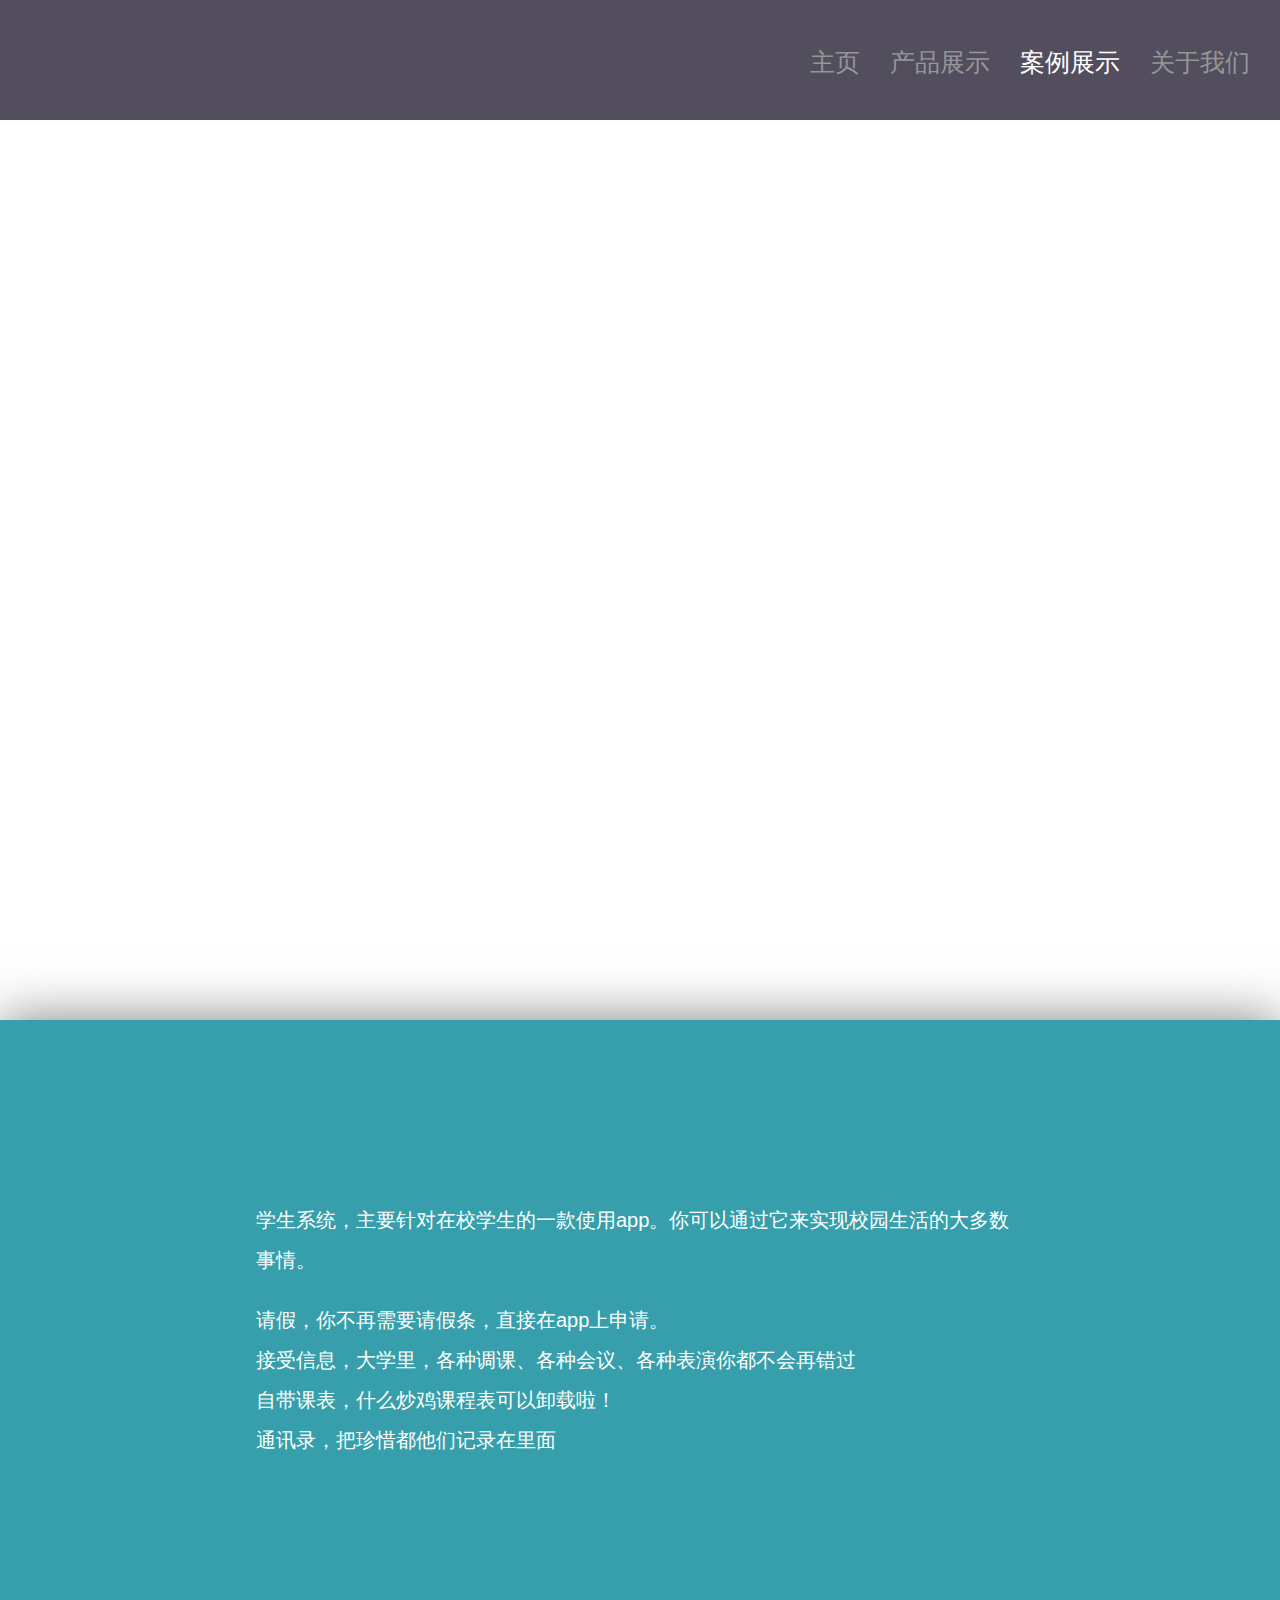
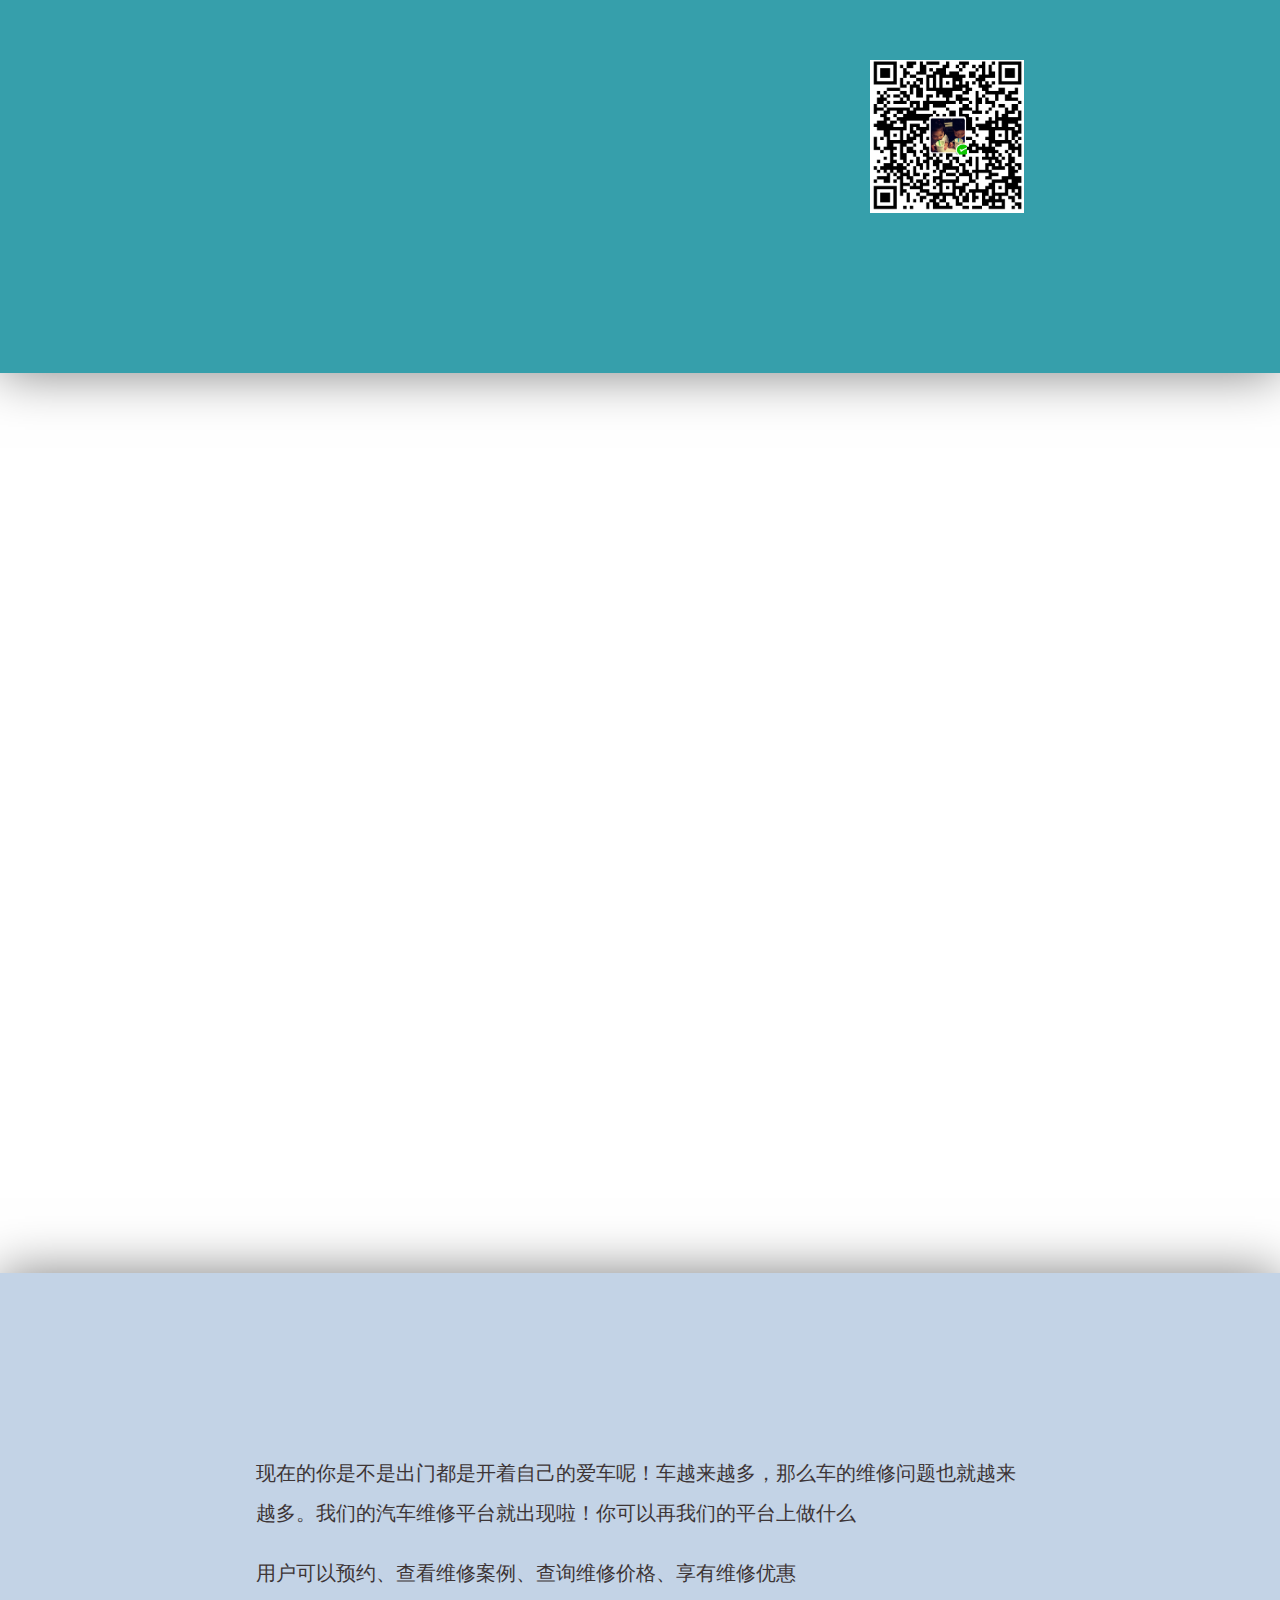
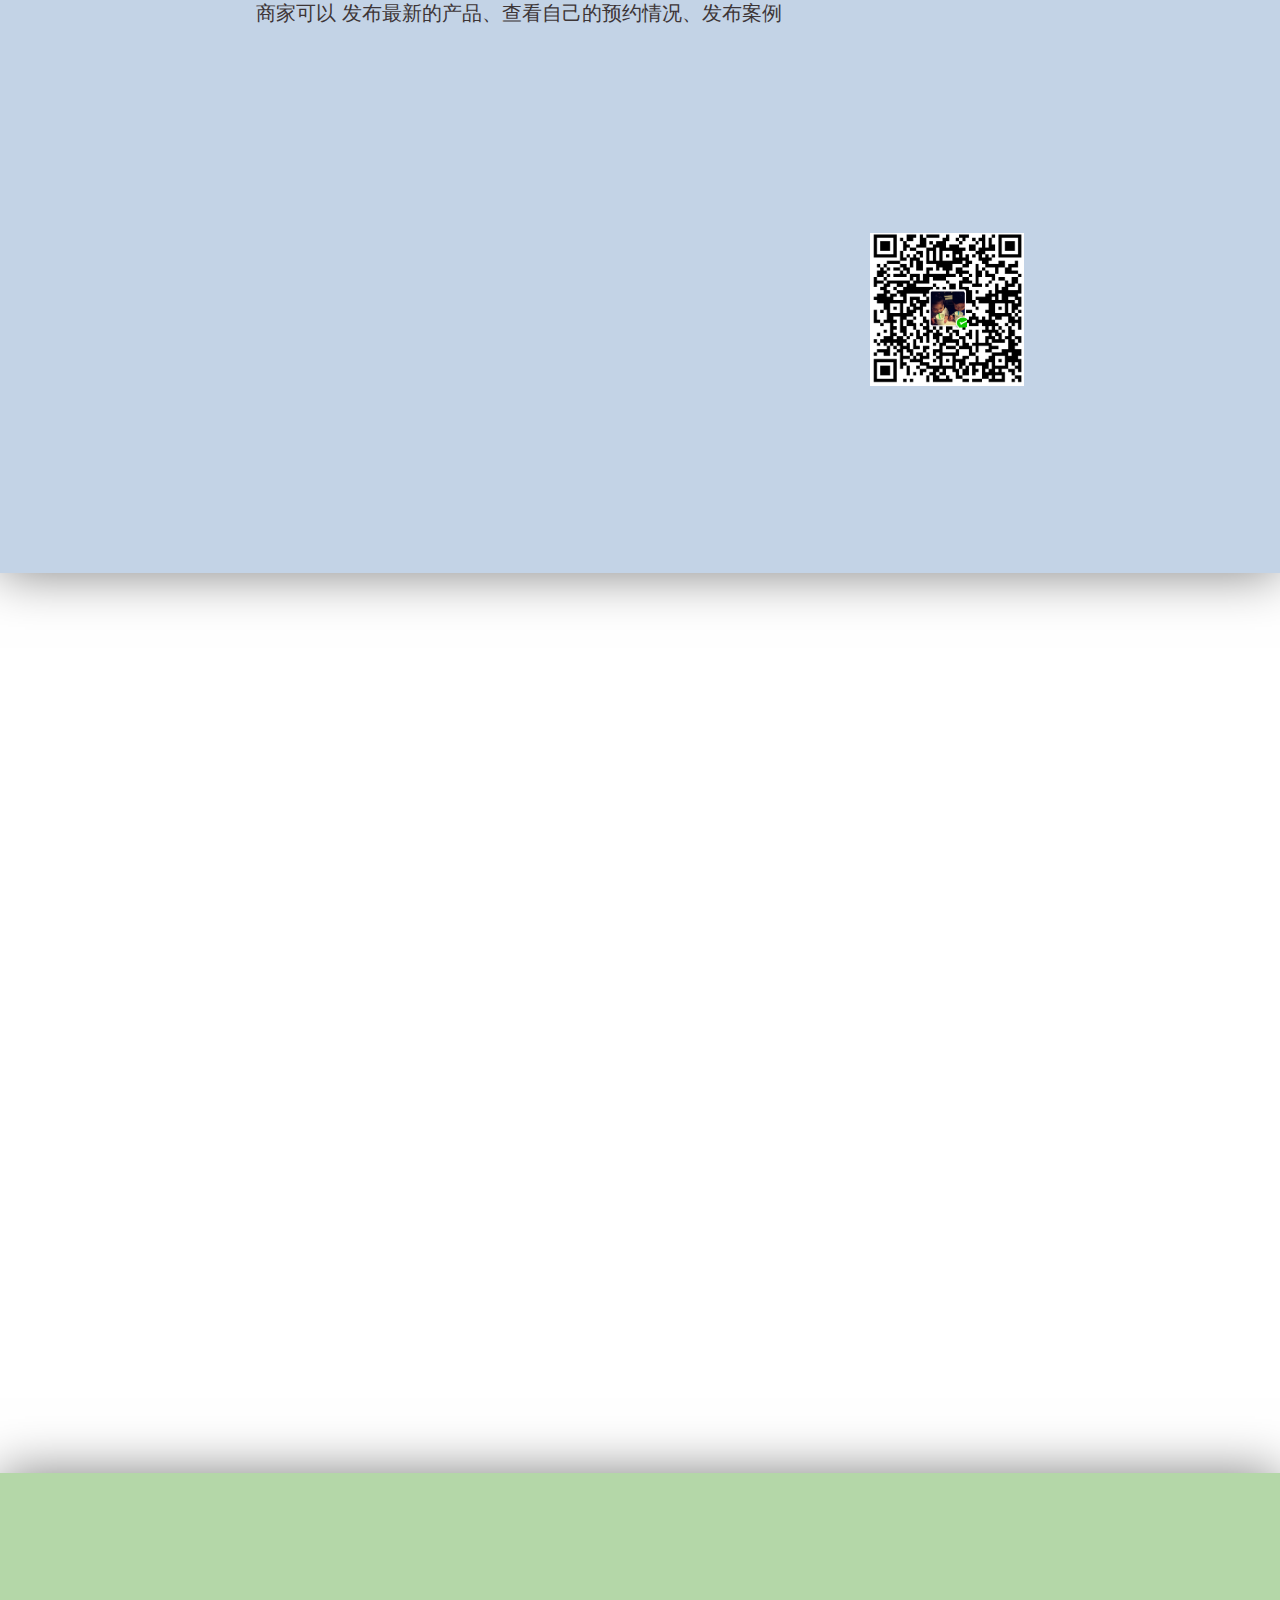
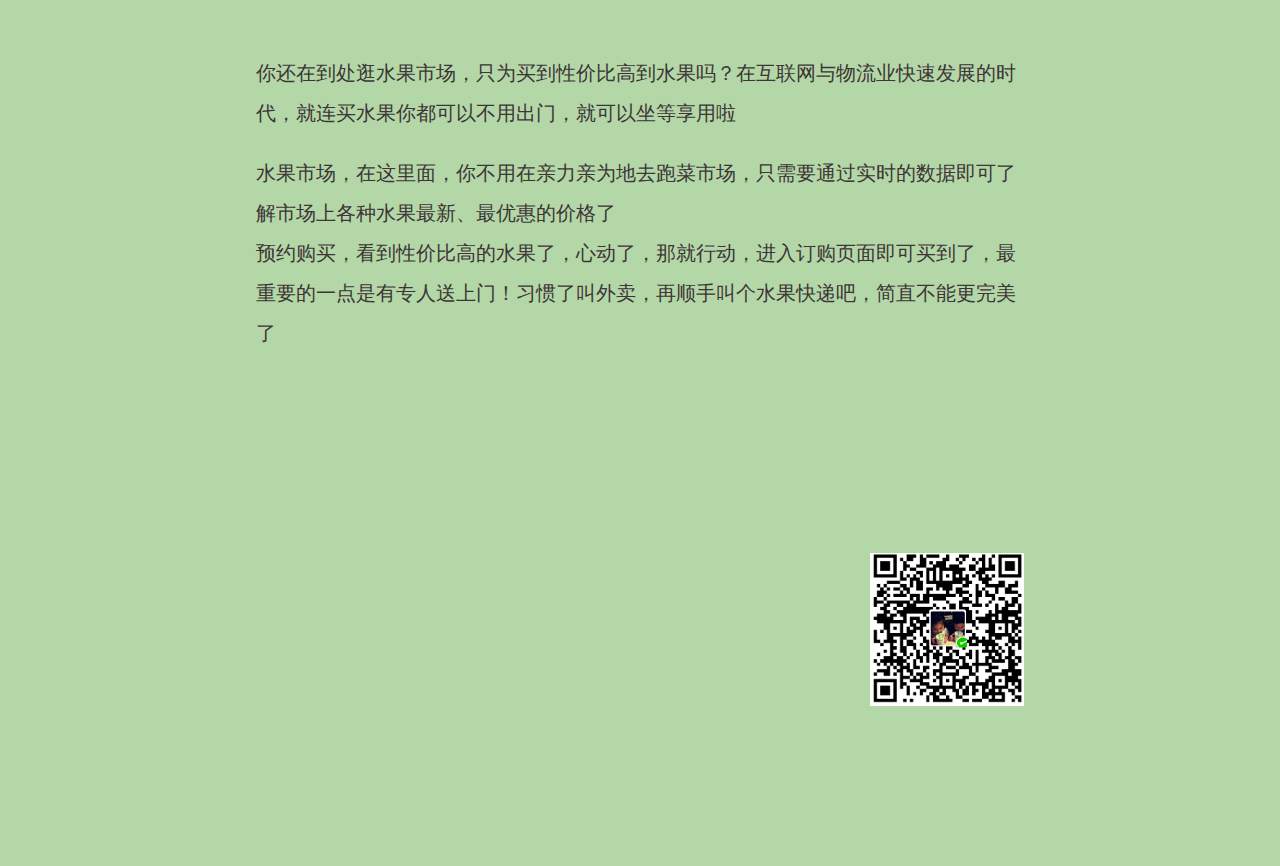
<file: view/example.html>
<!DOCTYPE html>
<html>
<head lang="en">

    <meta charset="UTF-8">
    <meta name="viewport" content="width=device-width, initial-scale=1">
    <link rel="stylesheet" href="../css/example.css">
    <link rel="stylesheet" href="../css/reset.css">
    <link rel="stylesheet" type="text/css" href="../css/demo.css"/>
    <link rel="stylesheet" type="text/css" href="../css/component.css"/>
    <link rel="stylesheet" type="text/css" href="https://fonts.useso.com/css?family=Raleway:400,500,800">
    <script src="../js/example.js"></script>
</head>

<body>

<div class="cd-secondary-nav">
    <ul>
        <li><a href="../index.html">主页</a></li>
        <li><a href="../view/wechat.html">产品展示</a></li>
        <li><a class="active" href="../view/example.html">案例展示</a></li>
        <li><a href="../view/about.html">关于我们</a></li>
    </ul>
</div>

<div class="cd-fixed-bg cd-bg-1">
</div>
<div class="cd-scrolling-bg cd-color-2">
    <div class="cd-container">
        <p>
            学生系统，主要针对在校学生的一款使用app。你可以通过它来实现校园生活的大多数事情。
        </p>
        <ul>
            <li>
                请假，你不再需要请假条，直接在app上申请。
            </li>
            <li>
                接受信息，大学里，各种调课、各种会议、各种表演你都不会再错过
            </li>
            <li>
                自带课表，什么炒鸡课程表可以卸载啦！
            </li>
            <li>
                通讯录，把珍惜都他们记录在里面
            </li>
        </ul>

        <img class="cd-container-img" src="../images/11.png" style="margin-left: 1%">
    </div>
</div>

<div class="cd-fixed-bg cd-bg-2">
</div>

<div class="cd-scrolling-bg cd-color-3">
    <div class="cd-container">
        <p>
            现在的你是不是出门都是开着自己的爱车呢！车越来越多，那么车的维修问题也就越来越多。我们的汽车维修平台就出现啦！你可以再我们的平台上做什么
        </p>
        <ul>
            <li>
                用户可以预约、查看维修案例、查询维修价格、享有维修优惠
            </li>
            <li>
                商家可以 发布最新的产品、查看自己的预约情况、发布案例
            </li>
        </ul>
        <img class="cd-container-img" src="../images/11.png" style="margin-left: 1%">
    </div>
</div>

<div class="cd-fixed-bg cd-bg-3">
</div>

<div class="cd-scrolling-bg cd-color-1">
    <div class="cd-container">
        <p>
            你还在到处逛水果市场，只为买到性价比高到水果吗？在互联网与物流业快速发展的时代，就连买水果你都可以不用出门，就可以坐等享用啦
        </p>

        <ul>
            <li>
                水果市场，在这里面，你不用在亲力亲为地去跑菜市场，只需要通过实时的数据即可了解市场上各种水果最新、最优惠的价格了
            </li>
            <li>
                预约购买，看到性价比高的水果了，心动了，那就行动，进入订购页面即可买到了，最重要的一点是有专人送上门！习惯了叫外卖，再顺手叫个水果快递吧，简直不能更完美了
            </li>
        </ul>
        <img class="cd-container-img" src="../images/11.png" style="margin-left: 1%">

    </div>
</div>


</body>
</html>
</file>
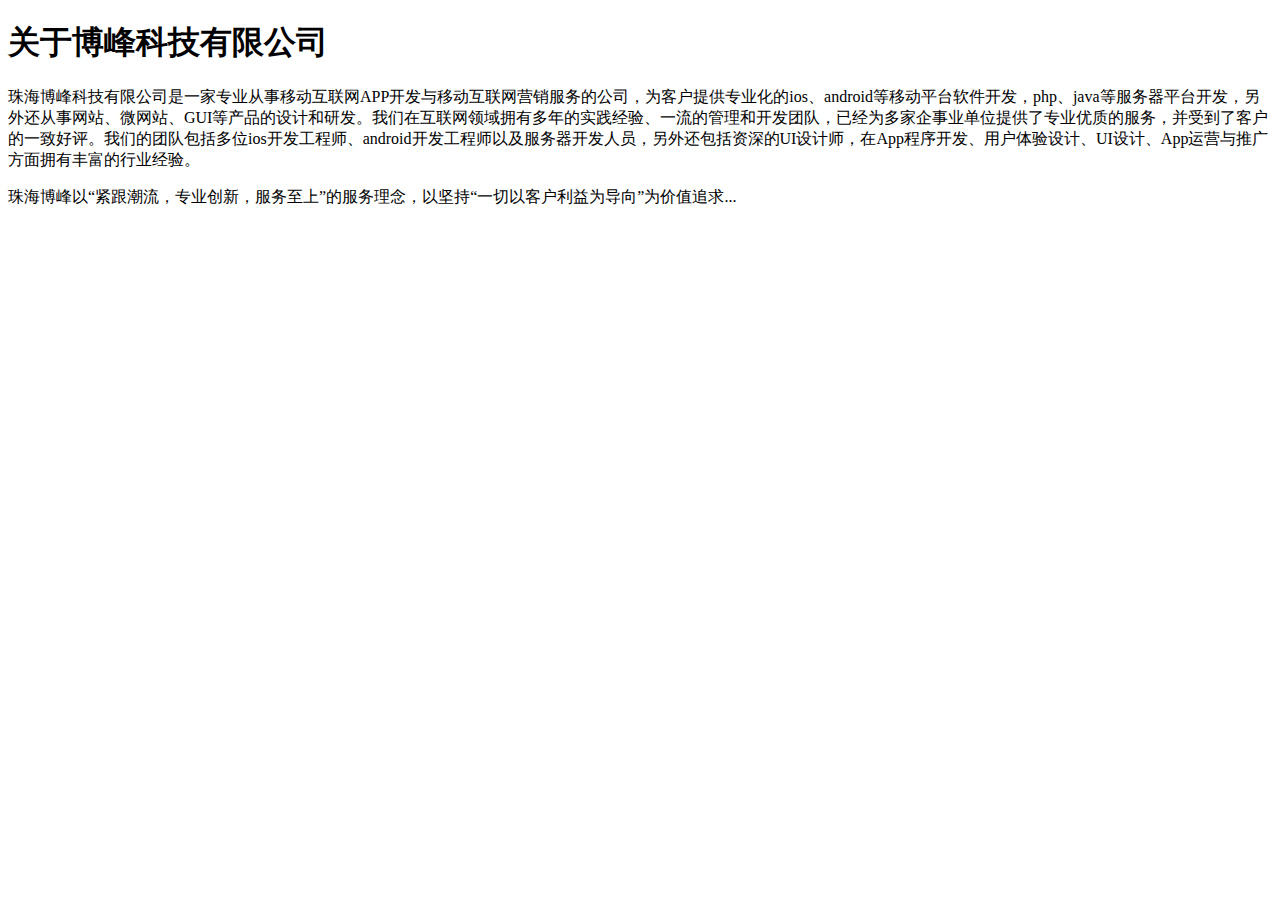
<file: view/item-1.html>
<!DOCTYPE html>
<html>
<head lang="en">
    <meta charset="UTF-8">
    <title></title>
    <link rel="stylesheet" href="http://127.0.0.1:3000/../../css/item.css">
    <!--<link rel="stylesheet" href="http://127.0.0.1:3000/../../css/intro.css">-->
</head>
<body>

<div class="cd-fold-content single-page">
    <h1>关于博峰科技有限公司</h1>
    <!--<img src="http://huyugui.ddns.net:3000/../../images/fruit.png" style="height: 500px;width: 250px">-->
    <p>珠海博峰科技有限公司是一家专业从事移动互联网APP开发与移动互联网营销服务的公司，为客户提供专业化的ios、android等移动平台软件开发，php、java等服务器平台开发，另外还从事网站、微网站、GUI等产品的设计和研发。我们在互联网领域拥有多年的实践经验、一流的管理和开发团队，已经为多家企事业单位提供了专业优质的服务，并受到了客户的一致好评。我们的团队包括多位ios开发工程师、android开发工程师以及服务器开发人员，另外还包括资深的UI设计师，在App程序开发、用户体验设计、UI设计、App运营与推广方面拥有丰富的行业经验。</p>
    <p>珠海博峰以“紧跟潮流，专业创新，服务至上”的服务理念，以坚持“一切以客户利益为导向”为价值追求...</p>
</div>


</body>
</html>
</file>
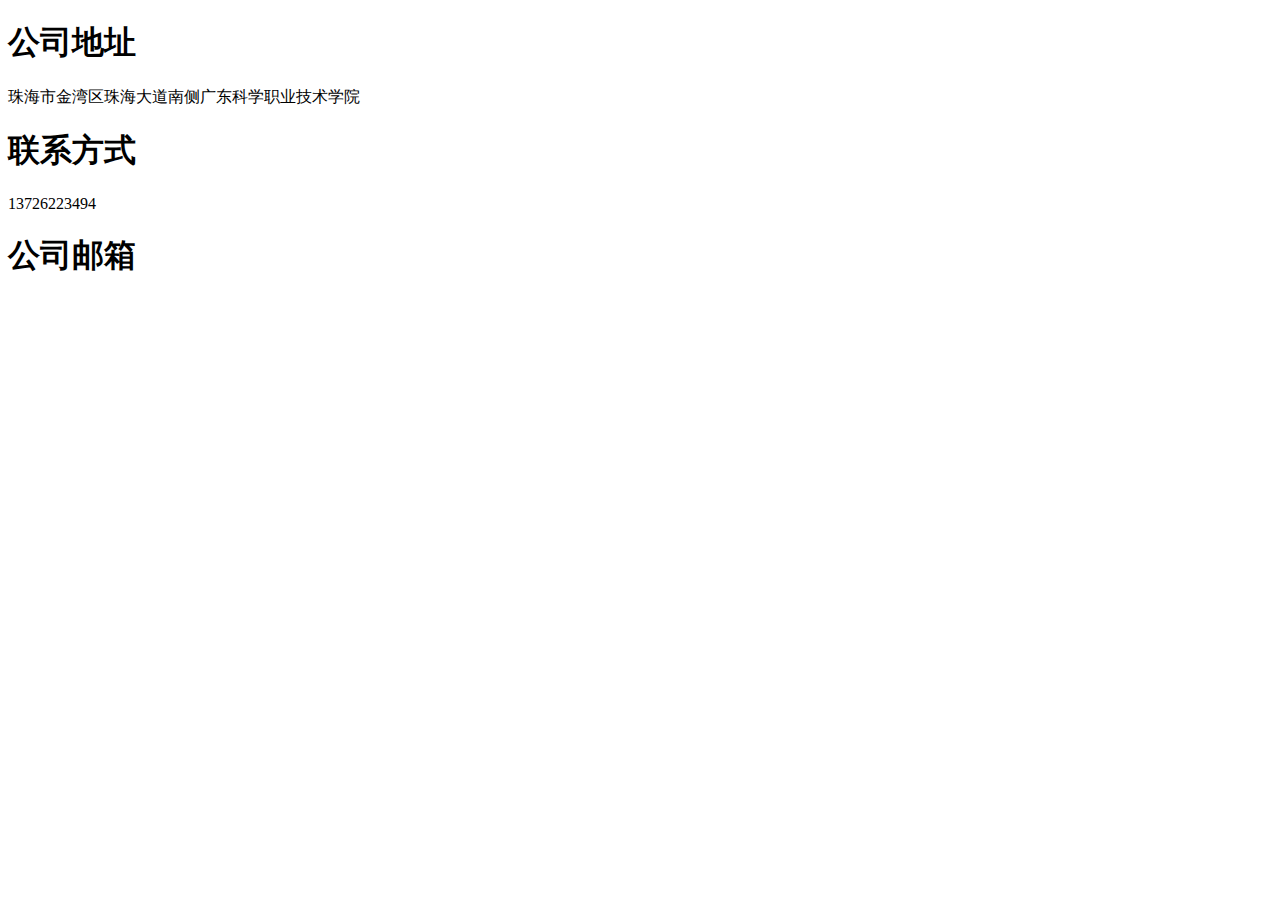
<file: view/item-4.html>
<!DOCTYPE html>
<html>
<head lang="en">
    <meta charset="UTF-8">
    <title></title>
</head>
<body>
<div class="cd-fold-content single-page">
    <h1>公司地址</h1>

    <p>珠海市金湾区珠海大道南侧广东科学职业技术学院</p>

    <h1>联系方式</h1>

    <p>13726223494</p>

    <h1>公司邮箱</h1>

    <p></p>

</div>
</body>
</html>
</file>
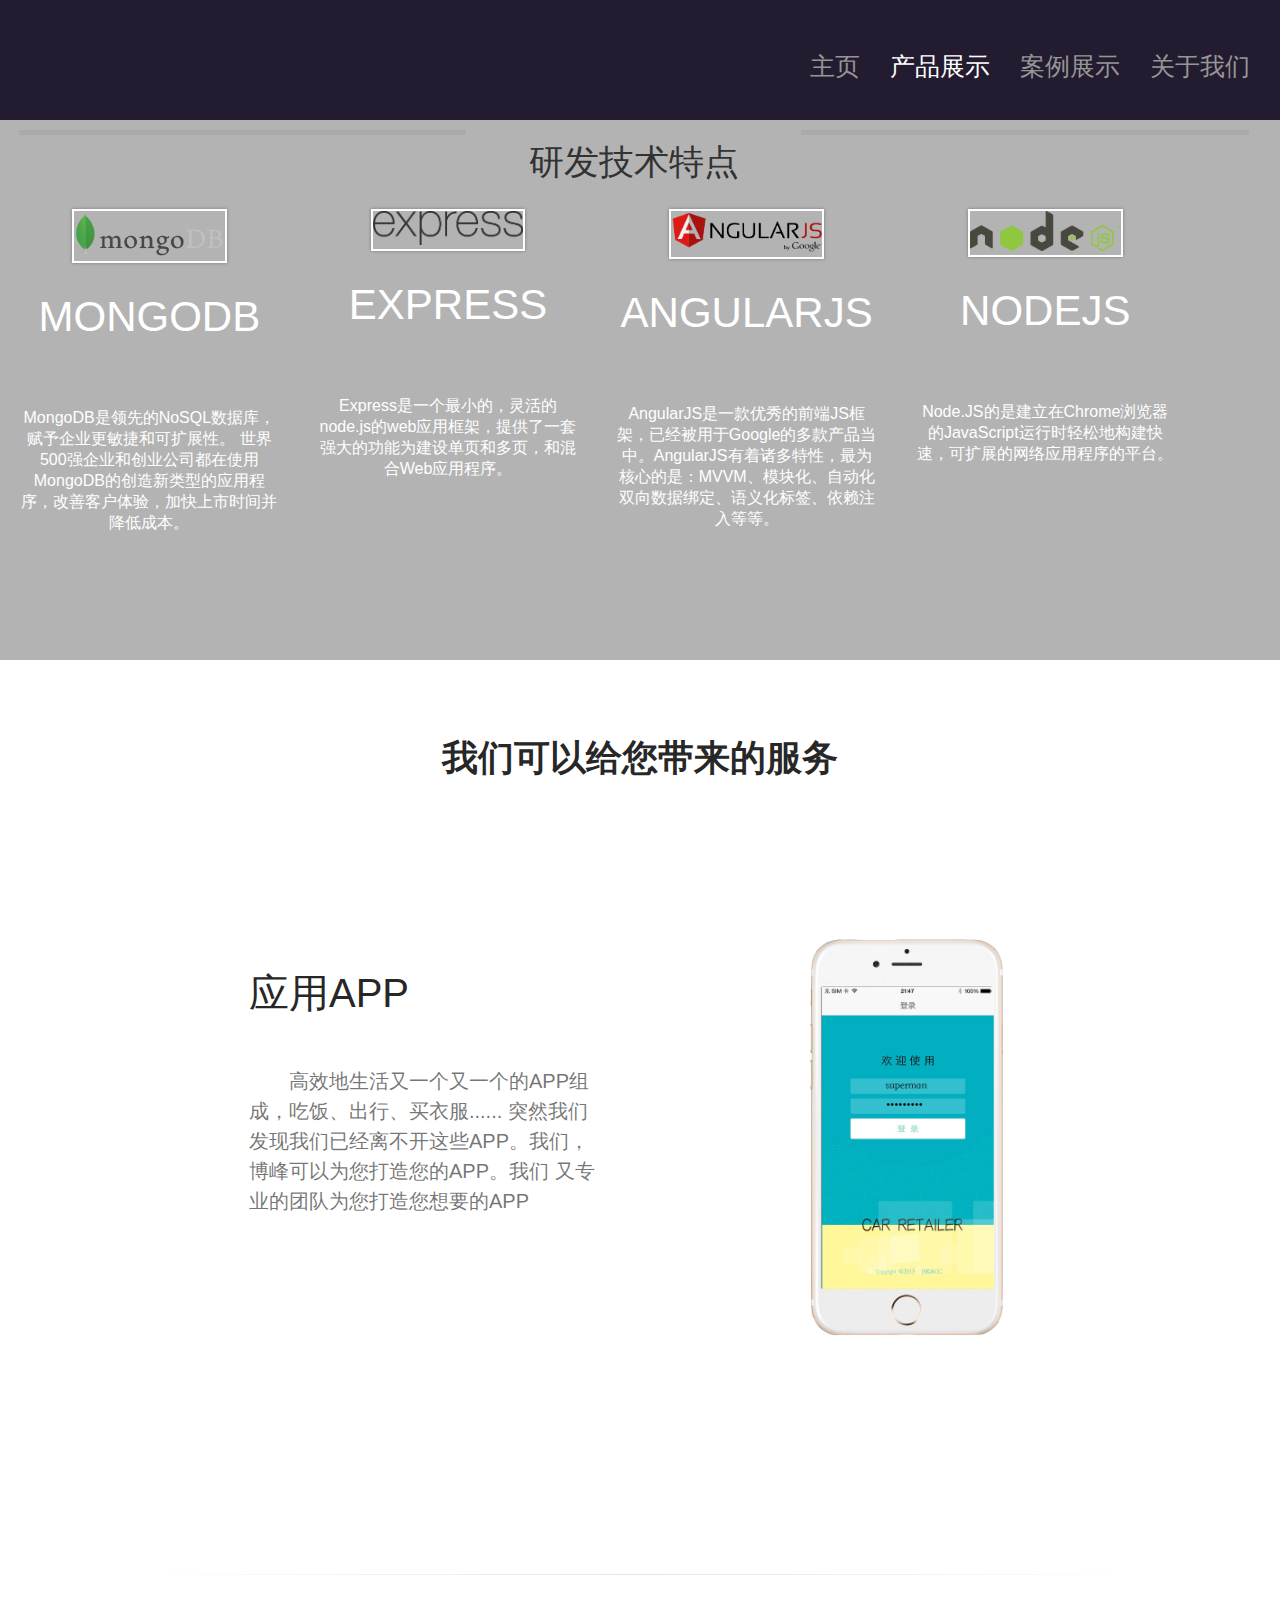
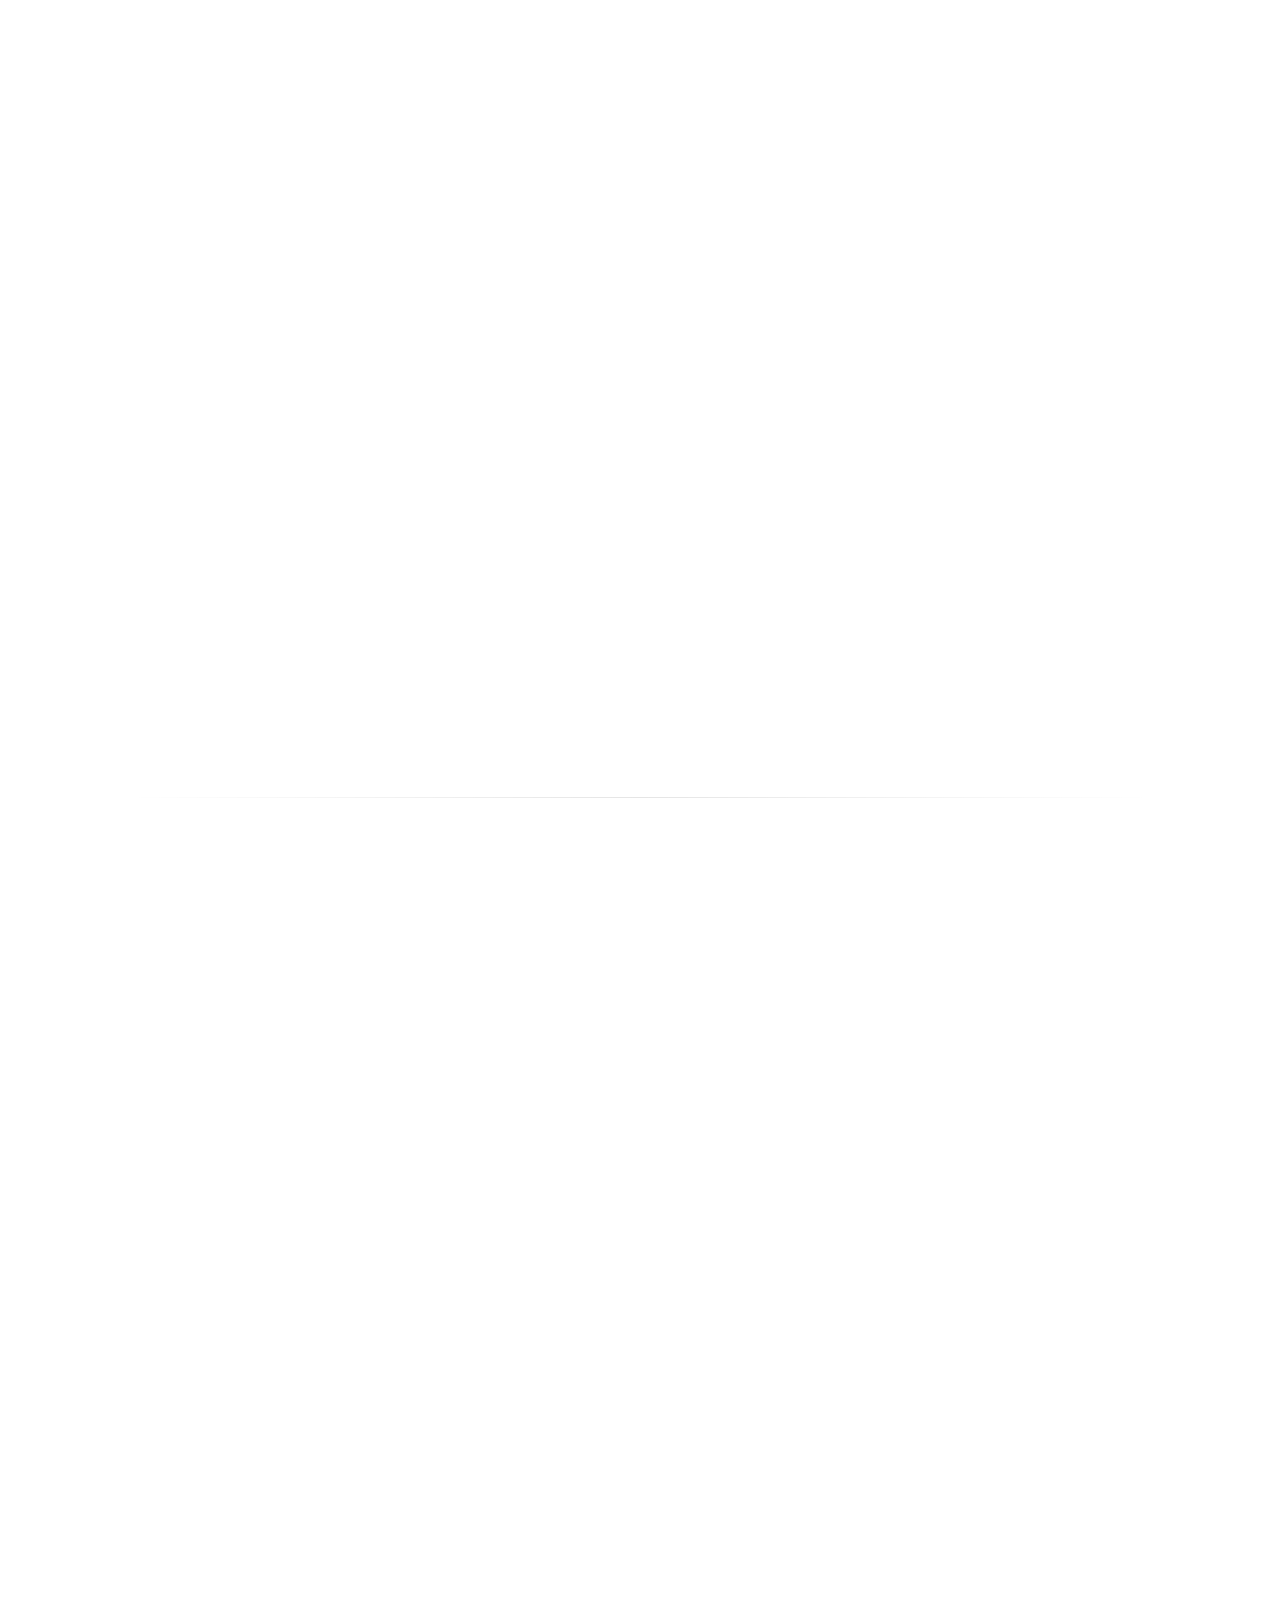
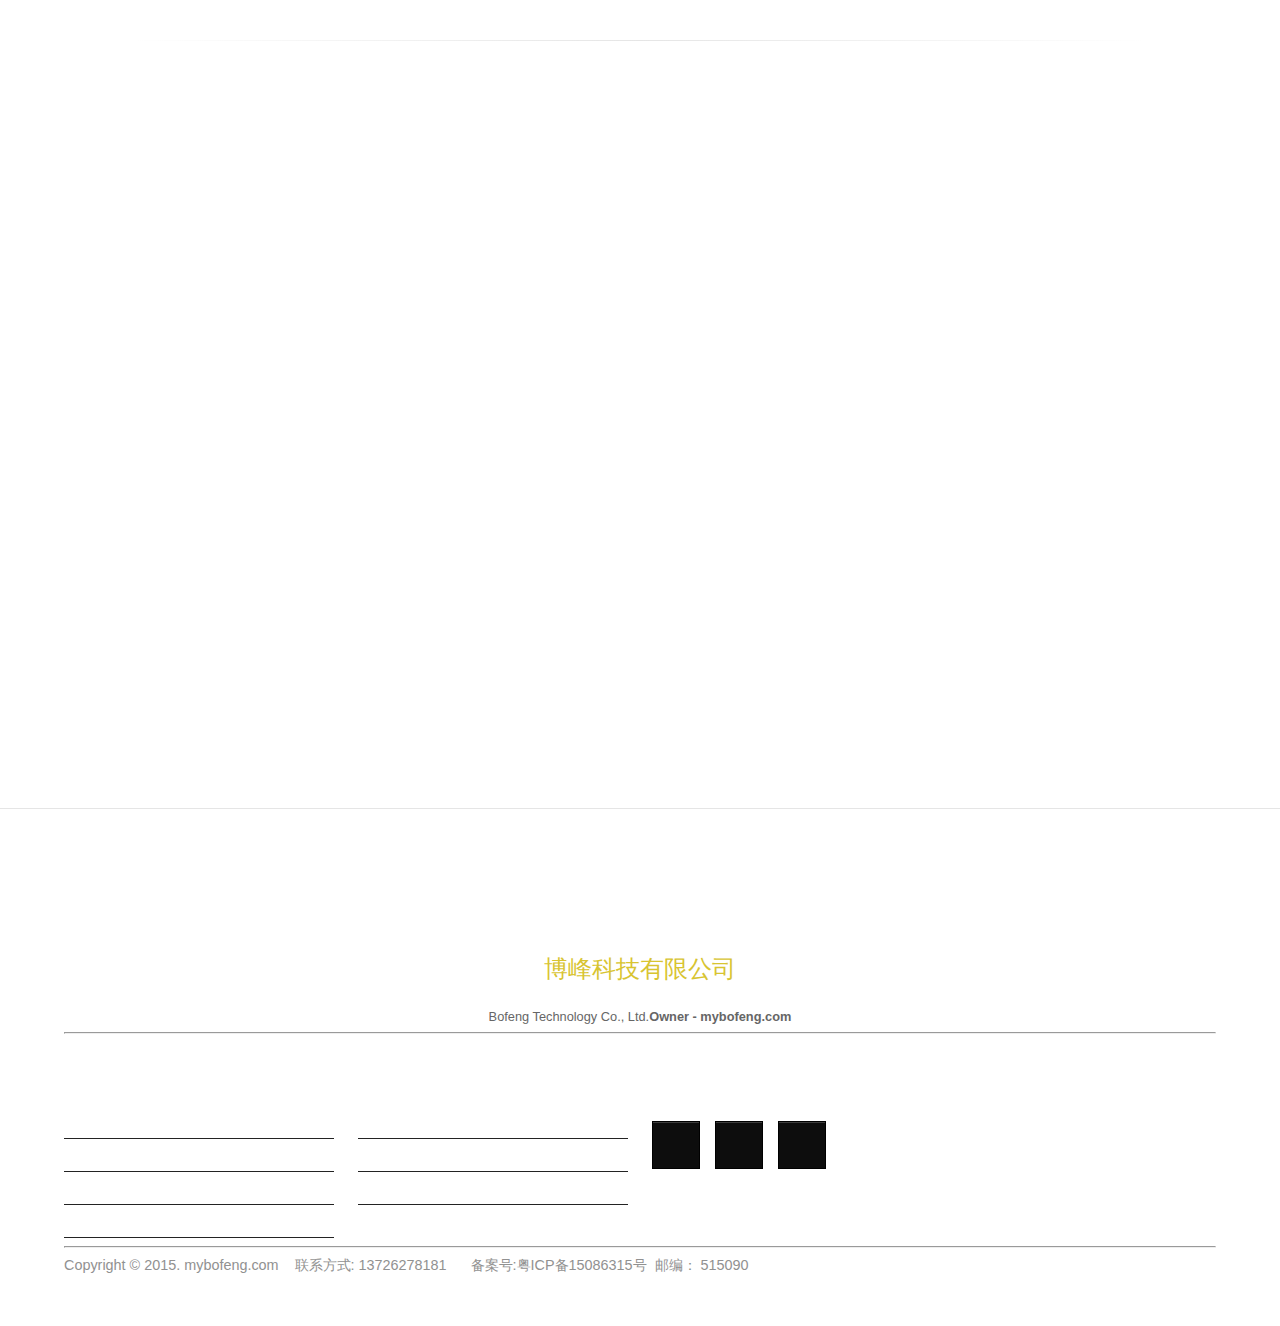
<file: view/wechat.html>
<!doctype html>
<html lang="zh">
<head>
    <meta charset="UTF-8">
    <meta http-equiv="X-UA-Compatible" content="IE=edge,chrome=1">
    <meta name="viewport" content="width=device-width, initial-scale=1.0">
    <title></title>
    <link rel="stylesheet" type="text/css" href="../css/wechat.css">
    <link href='http://fonts.useso.com/css?family=Open+Sans:400,300,700' rel='stylesheet' type='text/css'>
    <link rel="stylesheet" type="text/css" href="../css/demo.css"/>
    <link rel="stylesheet" type="text/css" href="../css/component.css"/>
    <script src="../js/modernizr.custom.js"></script>
    <script src="http://libs.useso.com/js/html5shiv/3.7/html5shiv.min.js"></script>
</head>

<body>


<div class="cd-secondary-nav">
    <nav class="cd-secondary-nav large">
        <ul>
            <li><a href="../index.html">主页</a></li>
            <li><a class="active" href="../view/wechat.html">产品展示</a></li>
            <li><a href="../view/example.html">案例展示</a></li>
            <li><a href="../view/about.html">关于我们</a></li>
        </ul>
    </nav>
</div>


<div class="sectionteal">
    <section>
        <div class="separator">
            <div class="line"></div>
            <h2>研发技术特点</h2>

            <div class="line"></div>
        </div>
        <div class="grid3">
            <article class="col">
                <figure><img src="../images/mongodb.png" alt="MONGODB"></figure>
                <h3><a href="#">MongoDB<br/></a></h3>

                <p>
                    MongoDB是领先的NoSQL数据库，赋予企业更敏捷和可扩展性。 世界500强企业和创业公司都在使用MongoDB的创造新类型的应用程序，改善客户体验，加快上市时间并降低成本。
                </p>
            </article>
            <article class="col">
                <figure><img src="../images/express.png" alt="EXPRESS"></figure>
                <h3><a href="#">Express<br/></a></h3>

                <p>
                    Express是一个最小的，灵活的node.js的web应用框架，提供了一套强大的功能为建设单页和多页，和混合Web应用程序。
                </p>
            </article>
            <article class="col">
                <figure><img src="../images/angularjs.png" alt="ANGULARJS"></figure>
                <h3><a href="#">AngularJS<br/></a></h3>

                <p>
                    AngularJS是一款优秀的前端JS框架，已经被用于Google的多款产品当中。AngularJS有着诸多特性，最为核心的是：MVVM、模块化、自动化双向数据绑定、语义化标签、依赖注入等等。
                </p>
            </article>
            <article class="col">
                <figure><img src="../images/nodejs.png" alt="NODEJS"></figure>
                <h3><a href="#">NodeJS<br/></a></h3>

                <p>
                    Node.JS的是建立在Chrome浏览器的JavaScript运行时轻松地构建快速，可扩展的网络应用程序的平台。
                </p>
            </article>
        </div>
    </section>
</div>


<div class="content-we">
    <h1>我们可以给您带来的服务</h1>

    <div id="cbp-so-scroller" class="cbp-so-scroller">
        <section class="cbp-so-section">
            <article class="cbp-so-side cbp-so-side-left">
                <h2>应用APP</h2>

                <p>高效地生活又一个又一个的APP组成，吃饭、出行、买衣服...... 突然我们发现我们已经离不开这些APP。我们，博峰可以为您打造您的APP。我们
                    又专业的团队为您打造您想要的APP</p>
            </article>
            <figure class="cbp-so-side cbp-so-side-right">
                <img src="../images/phone1.png" alt="img01">
            </figure>
        </section>
        <hr class="soften">
        <section class="cbp-so-section">
            <figure class="cbp-so-side cbp-so-side-left">
                <img src="../images/phone.png" alt="img01">
            </figure>
            <article class="cbp-so-side cbp-so-side-right">
                <h2>微信公众号开发</h2>

                <p>定制开发，成就您的独一无二，让您最好的姿态出现在您客户的面前,并给他们最佳体验，博峰定制开发服务，专业的技术、开发团队支持
                    针对行业更深层次的需求进行高端定制和开发， 满足个性化需求</p>
            </article>
        </section>
        <hr class="soften">
        <section class="cbp-so-section">
            <article class="cbp-so-side cbp-so-side-left">
                <h2>微网站</h2>

                <p>
                    微网站，现在的生活离不开微信，于是微信里面就蕴藏了巨大的商机。微网站开发带来的经营销模式，更适应现代网站的发展模式，所以微网站的开发也具有更好的商业营销效果，其面对的受众是5亿左右的微信用户，蕴含的商机是无限的。
                    我们可以让你的微网站与众不同，更能够吸引眼球的微网站才能让你掌握跟多的商机
                </p>
            </article>
            <figure class="cbp-so-side cbp-so-side-right">
                <img src="../images/bg.png" alt="img01">
            </figure>
        </section>
        <hr class="soften">
        <section class="cbp-so-section">
            <figure class="cbp-so-side cbp-so-side-left">
                <img style="max-width: 65%" src="../images/bg2.png" alt="img01">
            </figure>
            <article class="cbp-so-side cbp-so-side-right">
                <h2>应用APP</h2>

                <p>我们不要浮夸的外套，只要实实在在的功能，在这里你可以为自家产品代言，最好的也不一定得是最贵的，但，一定是最用心，最贴心的。</p>
            </article>
        </section>

    </div>
</div>


<footer class="footer">
    <div class="container">
        <div class="row-fluid">
            <div class="span1">
                <blockquote>
                    <p class="testimonial">博峰科技有限公司</p>

                    <p class="name">Bofeng Technology Co., Ltd.<b>Owner - mybofeng.com</b></p>
                </blockquote>
            </div>

        </div>
        <hr class="soften1">
        <div class="row-fluid">
            <div class="span2">
                <h4>网站地图</h4>
                <ul class="footer-links">
                    <li><a href="index.html">主页</a></li>
                    <li><a href="wechat.html">产品展示</a></li>
                    <li><a href="example.html">案例展示</a></li>
                    <li><a href="about.html">关于我们</a></li>
                </ul>
            </div>
            <div class="span2">
                <h4>友情链接</h4>
                <ul class="footer-links">
                    <li><a href="http://e.baidu.com/">百度推广</a></li>
                    <li><a href="http://www.aliyun.com/">阿里云计算</a></li>
                    <li><a href="http://www.tencent.com/zh-cn/index.shtml">腾讯科技</a></li>

                </ul>
            </div>
            <div class="span2">
                <h4 class="ll">在社交上关注我们</h4>
                <ul class="footer_social clearfix">
                    <li><a href="#" class="footer_facebook">Facebook</a></li>
                    <li><a href="#" class="footer_twitter">Twitter</a></li>
                    <li><a href="#" class="footer_googleplus">Google+</a></li>
                </ul>
            </div>
        </div>
        <hr class="soften1 copyhr">
        <div class="row-fluid copyright">
            <div class="span1">Copyright &copy; 2015. mybofeng.com&nbsp;&nbsp;&nbsp;&nbsp;联系方式: 13726278181&nbsp;&nbsp;&nbsp;&nbsp;&nbsp;
                备案号:粤ICP备15086315号&nbsp;&nbsp;邮编：&nbsp;515090
            </div>
        </div>
        <div class="phone-li">
            <ul>
                <li>
                    Copyright &copy; 2015. mybofeng
                </li>
                <li>
                    联系方式: 13726278181
                </li>
                <li>
                    备案号:粤ICP备15086315号
                </li>
            </ul>
        </div>
    </div>
</footer>


<script src="http://libs.useso.com/js/jquery/2.1.1/jquery.min.js"></script>
<script src="../js/classie.js"></script>
<script src="../js/cbpScroller.js"></script>
<script>
    new cbpScroller(document.getElementById('cbp-so-scroller'));
</script>
<script src="../js/main.js"></script>
</body>
</html>
</file>
<file: css/example.css>
/* -------------------------------- 

Primary style

-------------------------------- */
html * {
    -webkit-font-smoothing: antialiased;
    -moz-osx-font-smoothing: grayscale;
}
.cd-header {
    position: absolute;
    top: 0;
    left: 0;
    width: 100%;
    height: 50px;
    box-shadow: 0 1px 3px rgba(0, 0, 0, 0.2);
    background-color: #030d18;
    z-index: 3;
}
@media only screen and (min-width: 768px) {
    .cd-header {
        height: 70px;
        background-color: transparent;
        box-shadow: none;
    }
}
#cd-img{
    width: 295px;
    height: 245px;
    margin-left: -50px;
    margin-top: -68px;
}

#cd-logo {
    float: left;
    margin-right: 3px;
}
*, *:after, *:before {
    -webkit-box-sizing: border-box;
    -moz-box-sizing: border-box;
    box-sizing: border-box;
}

body {
    font-size: 100%;
    font-family: "Roboto", sans-serif;
    color: #3d3536;
    background-color: white;
}

body, html {
    /* important */
    height: 100%;
}

a {
    color: #b4d7a8;
    text-decoration: none;
}

/* -------------------------------- 

Modules - reusable parts of our design

-------------------------------- */
.cd-container {
    /* this class is used to give a max-width to the element it is applied to, and center it horizontally when it reaches that max-width */
    width: 90%;
    max-width: 768px;
    margin: 0 auto;
}
.cd-container::after {
    /* clearfix */
    content: '';
    display: table;
    clear: both;
}

/* -------------------------------- 

Main components 

-------------------------------- */
.cd-header {
    position: fixed;
    top: 0;
    left: 0;
    width: 100%;
    height: 50px;
    background: rgba(255, 255, 255, 0.95);
    box-shadow: 0 1px 2px rgba(0, 0, 0, 0.2);
    z-index: 2;
}
.cd-header:after {
    content: "";
    display: table;
    clear: both;
}
.cd-header #cd-logo {
    float: left;
    margin: 13px 0 0 5%;
}
.cd-header #cd-logo img {
    display: block;
}
@media only screen and (min-width: 768px) {
    .cd-header {
        height: 70px;
    }
    .cd-header #cd-logo {
        margin: 23px 0 0 5%;
    }
}


@media only screen and (min-width: 768px) {
    .cd-main-nav {
        width: auto;
        height: auto;
        background: none;
        cursor: auto;
    }
}


.cd-main-content {
    /* you need to assign a min-height to the main content so that the children can inherit it*/
    height: 100%;
    position: relative;
    z-index: 1;
}

.cd-fixed-bg {
    position: relative;
    top:120px;
    min-height: 100%;
    width: 100%;
    background-size: cover;
    background-repeat: no-repeat;
    background-position: center center;
    z-index: 1;
}
.cd-fixed-bg h1, .cd-fixed-bg h2 {
    position: absolute;
    left: 50%;
    top: 50%;
    bottom: auto;
    right: auto;
    -webkit-transform: translateX(-50%) translateY(-50%);
    -moz-transform: translateX(-50%) translateY(-50%);
    -ms-transform: translateX(-50%) translateY(-50%);
    -o-transform: translateX(-50%) translateY(-50%);
    transform: translateX(-50%) translateY(-50%);
    width: 90%;
    max-width:50%;
    text-align: center;
    font-size: 30px;
    font-size: 1.875rem;
    text-shadow: 0 1px 3px rgba(0, 0, 0, 0.3);
    color: white;
}
.cd-fixed-bg.cd-bg-1 {
    background-image: url("http://huyugui.ddns.net:3000/../../images/example1.png");
    /*filter:"progid:DXImageTransform.Microsoft.AlphaImageLoader(sizingMethod='scale')";*/
    -moz-background-size:contain;
    background-size:contain;

}
.cd-fixed-bg.cd-bg-2 {
    background-image: url("http://huyugui.ddns.net:3000/../../images/example2.png");
    /*filter:"progid:DXImageTransform.Microsoft.AlphaImageLoader(sizingMethod='scale')";*/
    -moz-background-size:contain;
    background-size:contain;
}
.cd-fixed-bg.cd-bg-3 {
    background-image: url("http://huyugui.ddns.net:3000/../../images/example3.png");
    /*filter:"progid:DXImageTransform.Microsoft.AlphaImageLoader(sizingMethod='scale')";*/
    -moz-background-size:contain;
    background-size:contain;
}
.cd-fixed-bg.cd-bg-4 {
    /*background-image: url("../img/cd-background-4.jpg");*/
}
@media only screen and (max-width: 768px) {
    .cd-fixed-bg h1, .cd-fixed-bg h2 {
        font-size: 36px;
    }
    .cd-fixed-bg {
        position: relative;
        top:80px;
        height: 500px;
        width: 100%;
        background-attachment: fixed;
        z-index: 1;
    }
    .cd-fixed-bg.cd-bg-1 {
        background-image: url("http://huyugui.ddns.net:3000/../../images/example1.png");
        /*filter:"progid:DXImageTransform.Microsoft.AlphaImageLoader(sizingMethod='scale')";*/
        -moz-background-size:contain;
        background-size:contain;

    }
    .cd-fixed-bg.cd-bg-2 {
        background-image: url("http://huyugui.ddns.net:3000/../../images/example2.png");
        /*filter:"progid:DXImageTransform.Microsoft.AlphaImageLoader(sizingMethod='scale')";*/
        -moz-background-size:contain;
        background-size:contain;
    }
    .cd-fixed-bg.cd-bg-3 {
        background-image: url("http://huyugui.ddns.net:3000/../../images/example3.png");
        /*filter:"progid:DXImageTransform.Microsoft.AlphaImageLoader(sizingMethod='scale')";*/
        -moz-background-size:contain;
        background-size:contain;
    }
    .cd-scrolling-bg {
        position: relative;
        min-height: 100%;
        padding: 4em 0;
        line-height: 1.6;
        box-shadow: 0 0 50px rgba(0, 0, 0, 0.5);
        z-index: 2;
    }
    .cd-scrolling-bg.cd-color-1 {
        background-color: #b4d7a8;
        color: #3d3536;
        margin-top: -80px;

    }
    .cd-scrolling-bg.cd-color-2 {
        background-color: #369fab;
        color: #ffffff;
        margin-top: -80px;
    }
    .cd-scrolling-bg.cd-color-3 {
        background-color: rgba(125, 160, 201, 0.46);
        color: #3d3536;
        margin-top: -40px;
    }

}
@media only screen and (min-width: 768px) {
    .cd-fixed-bg h1, .cd-fixed-bg h2 {
        font-size: 36px;
    }
    .cd-fixed-bg {
        position: relative;
        top:120px;
        min-height: 100%;
        width: 100%;
        background-size: cover;
        background-repeat: no-repeat;
        background-position: center center;
        background-attachment: fixed;
        z-index: 1;
    }

}
@media only screen and (min-width: 1170px) {
    .cd-fixed-bg {
        background-attachment: fixed;
    }
    .cd-fixed-bg h1, .cd-fixed-bg h2 {
        font-size: 48px;
        font-weight: 300;
    }
}

.cd-scrolling-bg {
    position: relative;
    top: 120px;
    min-height: 100%;
    padding: 4em 0;
    line-height: 1.6;
    box-shadow: 0 0 50px rgba(0, 0, 0, 0.5);
    z-index: 2;
}
.cd-scrolling-bg.cd-color-1 {
    background-color: #b4d7a8;
    color: #3d3536;
}
.cd-scrolling-bg.cd-color-2 {
    background-color: #369fab;
    color: #ffffff;
}
.cd-scrolling-bg.cd-color-3 {
    background-color: rgba(125, 160, 201, 0.46);
    color: #3d3536;
}
@media only screen and (min-width: 1100px) {
    .cd-scrolling-bg {
        padding: 8em 0;
        font-size: 20px;
        font-size: 1.25rem;
        line-height: 2;
        font-weight: 300;
    }
}
.cd-container-img{
    float: right;
    margin-top: 200px;
    width: 20%;
}

.cd-btn {
    float: right;
    margin-right:2%;
    margin-top: 35px;


}

.cd-header1 {
    position: absolute;
    top: 0;
    right: 0;
    width: 30%;
    height: 50px;
    box-shadow: 0 1px 3px rgba(0, 0, 0, 0.2);
    background-color: #030d18;
    z-index: 3;
}
@media only screen and (min-width: 768px) {
    .cd-header1 {
        height: 70px;
        background-color: transparent;
        box-shadow: none;
    }
}
/*底部*/
.footer-body {
    position: absolute;
    width: 100%;
    height: 300px;
    background-image: url("http://huyugui.ddns.net:3000/../../images/foot2.png");
    background-size: 100% 100%;

}

.footer{
    position: relative;
    margin:200px 0 0 0%;
}
.footer-h2{
    margin-top: -50px;
    text-align: center;
}
.footer-p{
    margin-top: 100px;
    text-align: center;
}


#cd-img{
    width: 295px;
    height: 245px;
    margin-left: -50px;
    margin-top: -68px;
}

#cd-logo {
    float: left;
    margin-right: 3px;
}



/*导航*/
.cd-secondary-nav, a, img, li{
    transition: all 1s;
    -moz-transition: all 1s; /* Firefox 4 */
    -webkit-transition: all 1s; /* Safari and Chrome */
    -o-transition: all 1s; /* Opera */
}

/* Basic layout */

.cd-secondary-nav ul{
    list-style-type: none;
    float: right;
    margin-top: 50px;
}

.cd-secondary-nav li{
    display: inline;
    float: left;
}

img.logo{
    float: left;
}







.cd-secondary-nav{
    background-color: rgba(25, 19, 40, 0.75);
    /*border-bottom: 1px solid #aaaaaa;*/
    float: left;
    width: 100%;
    height: 120px;
    position: absolute;
    z-index: 1;
}

.cd-secondary-nav a{
    color: #969696;
    text-decoration: none;
    font-family: '微软雅黑', sans-serif;
    text-transform: uppercase;
    font-size: 25px;
    margin-top: 10px;
}

.cd-secondary-nav a.active, .cd-secondary-nav a:hover{
    color: #ffffff;
}

.cd-secondary-nav li{
    margin-right: 30px;
}

@media only screen and (max-width: 768px) {

    .cd-secondary-nav{
        background-color: rgba(25, 19, 40, 0.75);
        float: left;
        width: 100%;
        height: 80px;
        position: absolute;
        z-index: 1;
    }
    .cd-secondary-nav ul{
        list-style-type: none;
        margin-top: 35px;
        float: left;
    }
    .cd-secondary-nav a{
        color: #969696;
        text-decoration: none;
        font-family: '微软雅黑', sans-serif;
        text-transform: uppercase;
        font-size: 15px;
        margin-top: 10px;
        margin-left: 10px;
    }
    .logo{
        display: none;
    }
    .cd-secondary-nav li{
        margin-right: 10px;
    }
    .cbp-so-side-right h2{
        font-size: 20px;
        float: left;
        font-weight: 100;
        line-height: 1;
        margin-left: 20px;
    }
}
.clearfix:after {
    content: ".";
    display: block;
    height: 0;
    clear: both;
    visibility: hidden;
}
.clearfix {
    display: inline-block;
}
/* Hides from IE-mac \*/
* html .clearfix {
    height: 1%;
}
.clearfix {
    display: block;
}
</file>
<file: css/demo.css>
/* General Blueprint Style */
@import url(http://fonts.useso.com/css?family=Lato:300,400,700);
@font-face {
	font-family: 'bpicons';
	src:url('../fonts/bpicons/bpicons.eot');
	src:url('../fonts/bpicons/bpicons.eot?#iefix') format('embedded-opentype'),
		url('../fonts/bpicons/bpicons.woff') format('woff'),
		url('../fonts/bpicons/bpicons.ttf') format('truetype'),
		url('../fonts/bpicons/bpicons.svg#bpicons') format('svg');
	font-weight: normal;
	font-style: normal;
} /* Made with http://icomoon.io/ */

*, *:after, *:before { -webkit-box-sizing: border-box; -moz-box-sizing: border-box; box-sizing: border-box; }
body, html { font-size: 100%; padding: 0; margin: 0;}

/* Clearfix hack by Nicolas Gallagher: http://nicolasgallagher.com/micro-clearfix-hack/ */
.clearfix:before, .clearfix:after { content: " "; display: table; }
.clearfix:after { clear: both; }

body {
    font-family: 'SimSun', Calibri, Arial, sans-serif;
    color: #272727;
    background-color: rgba(240, 238, 225, 0);
}

a {
	color: #f0f0f0;
	text-decoration: none;
}

a:hover {
	color: #000;
}
</file>
<file: css/component.css>
.cbp-so-scroller {
	margin-top: 3em;
	overflow: hidden;
}

.cbp-so-section {
	margin-bottom: 5em;
}

/* Clear floats of children */
.cbp-so-section:before,
.cbp-so-section:after {
	content: " ";
	display: table;
}

.cbp-so-section:after {
	clear: both;
}

/* Text styling */
.cbp-so-section h2 {
	font-size: 48px;
	float: left;
	font-weight: 300;
	line-height: 1;
}

.cbp-so-section p {
	font-size: 2em;
	text-indent: 2em;
	float: left;
	font-weight: 300;
}

/* Sides */
.cbp-so-side {
	width: 50%;
	float: left;
	margin: 0;
	padding: 3em 4%;
	overflow: hidden;
	min-height: 12em;
	-webkit-transition: -webkit-transform 0.5s, opacity 0.5s;
	-moz-transition: -moz-transform 0.5s, opacity 0.5s;
	transition: transform 0.5s, opacity 0.5s;
}

/* Clear floats of children */
.cbp-so-side:before,
.cbp-so-side:after {
	content: " ";
	display: table;
}

.cbp-so-side:after {
	clear: both;
}

.cbp-so-side-right {
	text-align: left;
	float: right;

}

.cbp-so-side-left {
	text-align: left;
}

.cbp-so-side-right img {
	float: right;
	max-width: 45%;
	margin-right: 25%;
}

.cbp-so-side-left img {
	float: left;
	max-width:45%;
	margin-left: 25%;
}

.cbp-so-side-left h2{
	font-size: 40px;
	float: left;
	font-weight: 300;
	line-height: 1;
	margin-left: 80px;
}
.cbp-so-side-left p{
	font-size: 20px;
	text-indent: 2em;
	float: left;
	line-height: 1.5em;
	font-weight: 300;
	margin-left: 80px;
	color: rgba(56, 56, 56, 0.69);

}
.cbp-so-side-right h2{
	font-size: 40px;
	float: left;
	font-weight: 300;
	line-height: 1;
	margin-left: 80px;
}
.cbp-so-side-right p{
	font-size: 20px;
	text-indent: 2em;
	float: left;
	line-height: 1.5em;
	font-weight: 300;
	margin-left: 80px;
	color: rgba(56, 56, 56, 0.69);

}
@media screen and (max-width: 768px){
	.cbp-so-scroller {
		margin-top: 3em;
		overflow: hidden;
	}

	.cbp-so-section {
		margin-bottom: 5em;
	}

	/* Clear floats of children */
	.cbp-so-section:before,
	.cbp-so-section:after {
		content: " ";
		display: table;
	}

	.cbp-so-section:after {
		clear: both;
	}

	/* Text styling */
	.cbp-so-section h2 {
		font-size: 20px;
		float: left;
		font-weight: 300;
		line-height: 1;
	}

	.cbp-so-section p {
		font-size: 1em;
		text-indent: 2em;
		float: left;
		font-weight: 300;
	}

	/* Sides */
	.cbp-so-side {
		width: 50%;
		float: left;
		margin: 0;
		padding: 3em 4%;
		overflow: hidden;
		min-height: 12em;
		-webkit-transition: -webkit-transform 0.5s, opacity 0.5s;
		-moz-transition: -moz-transform 0.5s, opacity 0.5s;
		transition: transform 0.5s, opacity 0.5s;
	}

	/* Clear floats of children */
	.cbp-so-side:before,
	.cbp-so-side:after {
		content: " ";
		display: table;
	}

	.cbp-so-side:after {
		clear: both;
	}

	.cbp-so-side-right {
		text-align: left;
		float: right;

	}

	.cbp-so-side-left {
		text-align: left;
	}

	.cbp-so-side-right img {
		float: right;
		max-width: 45%;
		margin-right: 25%;
	}

	.cbp-so-side-left img {
		float: left;
		max-width:45%;
		margin-left: 25%;
	}

	.cbp-so-side-left h2{
		font-size: 20px;
		float: left;
		font-weight: 300;
		line-height: 1;
		margin-left: 50px;
	}
	.cbp-so-side-left p{
		font-size: 14px;
		text-indent: 2em;
		float: left;
		line-height: 1.5em;
		font-weight: 300;
		margin-left: 10px;
		color: rgba(56, 56, 56, 0.69);

	}
	.cbp-so-side-right h2{
		font-size: 20px;
		float: left;
		font-weight: 300;
		line-height: 1;
		margin-left: 50px;
	}
	.cbp-so-side-right p{
		font-size: 14px;
		text-indent: 2em;
		float: left;
		line-height: 1.5em;
		font-weight: 300;
		margin-left: 10px;
		color: rgba(56, 56, 56, 0.69);

	}
}
/* Initial state (hidden or anything else) */
.cbp-so-init .cbp-so-side {
	opacity: 0;
}

.cbp-so-init .cbp-so-side-left {
	-webkit-transform: translateX(-80px);
	-moz-transform: translateX(-80px);
	transform: translateX(-80px);
}

.cbp-so-init .cbp-so-side-right {
	-webkit-transform: translateX(80px);
	-moz-transform: translateX(80px);
	transform: translateX(80px);
}

/* Animated state */
/* add you final states (transition) or your effects (animations) for each side */
.cbp-so-section.cbp-so-animate .cbp-so-side-left,
.cbp-so-section.cbp-so-animate .cbp-so-side-right {
	-webkit-transform: translateX(0px);
	-moz-transform: translateX(0px);
	transform: translateX(0px);
	opacity: 1;
}

/* For example, add a delay for the right side:
.cbp-so-section.cbp-so-animate .cbp-so-side-right {
	-webkit-transition-delay: 0.2s;
	-moz-transition-delay: 0.2s;
	transition-delay: 0.2s;
}
*/

/* Example media queries */

@media screen and (max-width: 73.5em) {
	.cbp-so-scroller {
		font-size: 65%;
	}

	.cbp-so-section h2 {
		margin: 0;
	}

	/*.cbp-so-side img {*/
		/*max-width: 50%;*/
	/*}*/
}

@media screen and (max-width: 41.125em) {
	.cbp-so-side {
		float: none;
		width: 100%;
	}


}


.cbp-hrmenu {
	width: 100%;
	margin-top: 2em;

}

/* general ul style */
.cbp-hrmenu ul {
	margin: 0;
	padding: 0;
	list-style-type: none;
}

/* first level ul style */
.cbp-hrmenu > ul,
.cbp-hrmenu .cbp-hrsub-inner {
	width: 90%;
	max-width: 70em;
	margin: 0 auto;
	padding: 0 1.875em;
}

.cbp-hrmenu > ul > li {
	display: inline-block;
}

.cbp-hrmenu > ul > li > a {
	font-weight: 700;
	text-decoration: none;
	padding: 1em 2em;
	color: #000000;
	display: inline-block;
}

.cbp-hrmenu > ul > li > a:hover {
	color: #47a3da;
}

.cbp-hrmenu > ul > li.cbp-hropen a,
.cbp-hrmenu > ul > li.cbp-hropen > a:hover {
	color: #ffffff;
	background: #47a3da;
}

/* sub-menu */
.cbp-hrmenu .cbp-hrsub {
	display: none;
	position: fixed;
	background: #47a3da;
	width: 100%;
	left: 0;
}

.cbp-hropen .cbp-hrsub {
	display: block;
	padding-bottom: 3em;
}

.cbp-hrmenu .cbp-hrsub-inner > div {
	width: 33%;
	float: left;
	padding: 0 2em 0;
}

.cbp-hrmenu .cbp-hrsub-inner:before,
.cbp-hrmenu .cbp-hrsub-inner:after {
	content: " ";
	display: table;
}

.cbp-hrmenu .cbp-hrsub-inner:after {
	clear: both;
}

.cbp-hrmenu .cbp-hrsub-inner > div a {
	line-height: 2em;
}

.cbp-hrsub h4 {
	color: #afdefa;
	padding: 2em 0 0.6em;
	margin: 0;
	font-size: 160%;
	font-weight: 300;
}

/* Examples for media queries */

@media screen and (max-width: 52.75em) {

	.cbp-hrmenu {
		font-size: 80%;
	}

}

@media screen and (max-width: 43em) {

	.cbp-hrmenu {
		font-size: 120%;
		border: none;
	}

	.cbp-hrmenu > ul,
	.cbp-hrmenu .cbp-hrsub-inner {
		width: 100%;
		padding: 0;
	}

	.cbp-hrmenu .cbp-hrsub-inner {
		padding: 0 2em;
		font-size: 75%;
	}

	.cbp-hrmenu > ul > li {
		display: block;
		border-bottom: 4px solid #47a3da;
	}

	.cbp-hrmenu > ul > li > a {
		display: block;
		padding: 1em 3em;
	}

	.cbp-hrmenu .cbp-hrsub {
		position: relative;
	}

	.cbp-hrsub h4 {
		padding-top: 0.6em;
	}

}

@media screen and (max-width: 36em) {
	.cbp-hrmenu .cbp-hrsub-inner > div {
		width: 100%;
		float: none;
		padding: 0 2em;
	}
}
</file>
<file: css/wechat.css>
html, body, #wrap {
    height: 100%;
}
body > #wrap {
    height: auto; min-height: 100%;
}
#main {
    padding-bottom: 150px;
}  /* 必須使用和footer相同的高度 */



    /*/!* --------------------------------*/

    /*Secondary Fixed Navigation*/

    /*-------------------------------- *!/*/
.cd-secondary-nav, a, img, li{
    transition: all 1s;
    -moz-transition: all 1s; /* Firefox 4 */
    -webkit-transition: all 1s; /* Safari and Chrome */
    -o-transition: all 1s; /* Opera */
}

/* Basic layout */

.cd-secondary-nav ul{
    list-style-type: none;
    float: right;
    margin-top: 50px;
}

.cd-secondary-nav li{
    display: inline;
    float: left;
}

img.logo{
    float: left;
}







.cd-secondary-nav{
    background-color: rgba(25, 19, 40, 0.75);
    /*border-bottom: 1px solid #aaaaaa;*/
    float: left;
    width: 100%;
    height: 120px;
    position: absolute;
    z-index: 1;
}

.cd-secondary-nav a{
    color: #969696;
    text-decoration: none;
    font-family: '微软雅黑', sans-serif;
    text-transform: uppercase;
    font-size: 25px;
    margin-top: 10px;
}

.cd-secondary-nav a.active, .cd-secondary-nav a:hover{
    color: #ffffff;
}

.cd-secondary-nav li{
    margin-right: 30px;
}

@media only screen and (max-width: 768px) {

    .cd-secondary-nav{
        background-color: rgba(25, 19, 40, 0.75);
        float: left;
        width: 100%;
        height: 80px;
        position: absolute;
        z-index: 1;
    }
    .cd-secondary-nav ul{
        list-style-type: none;
        margin-top: 35px;
        float: left;
    }
    .cd-secondary-nav a{
        color: #969696;
        text-decoration: none;
        font-family: '微软雅黑', sans-serif;
        text-transform: uppercase;
        font-size: 15px;
        margin-top: 10px;
        margin-left: 10px;
    }
    .logo{
        display: none;
    }
    .cd-secondary-nav li{
        margin-right: 10px;
    }
    .cbp-so-side-right h2{
        font-size: 20px;
        float: left;
        font-weight: 100;
        line-height: 1;
        margin-left: 20px;
    }
}
.clearfix:after {
    content: ".";
    display: block;
    height: 0;
    clear: both;
    visibility: hidden;
}
.clearfix {
    display: inline-block;
}
/* Hides from IE-mac \*/
* html .clearfix {
    height: 1%;
}
.clearfix {
    display: block;
}
/* End hide from IE-mac */

/* Footer
-------------------------------------------------- */






/* Marketing section of Overview
-------------------------------------------------- */

.marketing {
text-align: center;
color: #5a5a5a;
    margin-top: 150px;
}
.marketing h1 {
margin: 60px 0 10px;
font-size: 60px;
font-weight: 200;
line-height: 1;
letter-spacing: -1px;
}
.marketing h2 {
font-weight: 200;
margin-bottom: 20px;
}
.marketing p {
font-size: 16px;
line-height: 1.5;
}
.marketing .marketing-byline {
margin-bottom: 40px;
font-size: 20px;
font-weight: 300;
line-height: 25px;
color: #999;
}
.marketing img {
display: block;
margin: 0 auto 30px;
}

.marketing h1 {
    font-size: 40px;
}

hr.soften {
    height: 1px;
    margin: 30px 0;
    background-image: -webkit-linear-gradient(left, rgba(0,0,0,0), rgba(0,0,0,.1), rgba(0,0,0,0));
    background-image: -moz-linear-gradient(left, rgba(0,0,0,0), rgba(0,0,0,.1), rgba(0,0,0,0));
    background-image: -ms-linear-gradient(left, rgba(0,0,0,0), rgba(0,0,0,.1), rgba(0,0,0,0));
    background-image: -o-linear-gradient(left, rgba(0,0,0,0), rgba(0,0,0,.1), rgba(0,0,0,0));
    border: 0;
}
h2 .firstword {
    border-bottom: 2px solid #b1ebb5;
}

/*-------------------------------------------------- *!/*/

.footer blockquote {
    background: url(http://huyugui.ddns.net:3000/../../images/quote1.png) no-repeat 50% 0;
    padding: 60px 0 0 0;
    text-align: center;
    color: #d8c431;
    border-left: 0px;
    margin: 0;
}
.footer blockquote footer {
    padding: 0 0 20px 0;
}
.footer blockquote footer p {
    font-size: .8em;
    text-transform: uppercase;
    display: block;
}
.footer blockquote p.testimonial {
    font-size: 1.5em;
    color: #D8C431;
}
.footer blockquote .name {
    color: #666;
    font-size: 0.8em;
    margin-bottom: 0;
}
footer h2, footer h3, footer h4 {
    color: #fff;
    font-weight: normal;
}
footer .copyright {
    border-bottom: 0px;
    font-size: 0.9em;
    margin-bottom: 40px;
}
.footer ul {
    list-style: none;
    margin: 0;
    padding: 0;
}
.footer_social {
    padding: 0px;
    margin: 0px;
    /*margin-top: 20px;*/
    right: 0px;
    padding-top: 0px;
    list-style-type: none;
    top: 51px;
}
.footer_social li {
    float: left;
    margin-top: 15px;
    margin-left: 15px;
}
.footer_social li:first-child {
    margin-left: 0px;
}
.footer_social li a {
    width: 48px;
    height: 48px;
    text-indent: -9999px;
    border: 1px solid #000;
    box-shadow: inset 0px 1px 0px rgba(255,255,255,0.2);
    background-color: #0d0d0d;
    display: block;
    -webkit-transition: background-color 250ms ease-in-out;
    -moz-transition: background-color 250ms ease-in-out;
    -o-transition: background-color 250ms ease-in-out;
    transition: background-color 250ms ease-in-out;
}
.footer_social li a:active {
    box-shadow: inset 0px 1px 3px rgba(0,0,0,0.8), 0px 1px 0px rgba(255,255,255,0.2);
    position: relative;
    top: 1px;
}
.footer_facebook {
    background: url('http://huyugui.ddns.net:3000/../../images/footer_facebook.png') no-repeat 50% 50% #0d0d0d;
}
.footer_facebook:hover {
    background-color: #37589f;
}
.footer_twitter {
    background: url('http://huyugui.ddns.net:3000/../../images/footer_twitter.png') no-repeat 50% 50% #0d0d0d;
}
.footer_twitter:hover {
    background-color: #1bd7ed;
    box-shadow: inset 0px 1px 0px rgba(255,255,255,0.6);
}
.footer_googleplus {
    background: url('http://huyugui.ddns.net:3000/../../images/footer_google.png') no-repeat 50% 50% #0d0d0d;
}
.footer_googleplus:hover {
    background-color: #b70000;
    box-shadow: inset 0px 1px 0px rgba(255,255,255,0.6);
}
.footer {
    margin-top: 0px;
    border-top: 1px solid #e5e5e5;
    background: url(http://huyugui.ddns.net:3000/../../images/bg_footer.png);
    padding: 60px 0 0 0;
    color: #919191;
}
.footer a {
    color: #fff;
}
.footer a:hover {
    color: #ffe015
}
.footer-links li {
    line-height: 32px;
    font-size: 12px;
    border-bottom: 1px solid #232323;

}
.footer-links li:hover {
    background: #1d1d1d;
}
/*bootstrap*/
.container, .navbar-static-top .container, .navbar-fixed-top .container, .navbar-fixed-bottom .container {
    width: 90%;
    /*position: absolute;*/
}
.span1 {
    width: 940px;
}
.span2 {
    width: 220px;
}
.row-fluid {
    width: 100%;
    /*display: none;*/
    *zoom: 1;
}
.row-fluid:before, .row-fluid:after {
    display: table;
    line-height: 0;
    content: "";
}
.row-fluid:after {
    clear: both;
}
.row-fluid [class*="span"] {
    display: block;
    float: left;
    width: 100%;
    min-height: 30px;
    margin-left: 2.127659574468085%;
    *margin-left: 2.074468085106383%;
    -webkit-box-sizing: border-box;
    -moz-box-sizing: border-box;
    box-sizing: border-box;
}
.row-fluid [class*="span"]:first-child {
    margin-left: 0;
}
.row-fluid .span1 {
    width: 100%;
    *width: 99.94680851063829%;
}
.row-fluid .span2 {
    width: 23.404255319148934%;
    *width: 23.351063829787233%;
}
.container {
    margin-right: auto;
    margin-left: auto;
    *zoom: 1;
}
.container:before, .container:after {
    display: table;
    line-height: 0;
    content: "";
}
.container:after {
    clear: both;
}
.container-fluid {
    padding-right: 20px;
    padding-left: 20px;
    *zoom: 1;
}
.container-fluid:before, .container-fluid:after {
    display: table;
    line-height: 0;
    content: "";
}
.container-fluid:after {
    clear: both;
}
@media only screen and (min-width: 768px){
    .phone-li{
        display: none;
    }
}


@media only screen and (max-width: 768px) {
    /*-------------------------------------------------- *!/*/

    .footer blockquote {
        background: url(http://huyugui.ddns.net:3000/../../images/quote1.png) no-repeat 50% 0;
        padding: 60px 0 0 0;
        text-align: center;
        color: #d8c431;
        border-left: 0px;
        margin: 0;
    }
    .footer blockquote footer {
        padding: 0 0 20px 0;
    }
    .footer blockquote footer p {
        font-size: .8em;
        text-transform: uppercase;
        display: block;
    }
    .footer blockquote p.testimonial {
        font-size: 1.5em;
        color: #D8C431;
    }
    .footer blockquote .name {
        color: #666;
        font-size: 0.8em;
        margin-bottom: 0;
    }
    footer h2, footer h3, footer h4 {
        color: #fff;
        font-weight: normal;
    }
    footer .copyright {
        border-bottom: 0px;
        font-size: 0.9em;
        margin-bottom: 40px;
        display: none;
    }
    .footer ul {
        list-style: none;
        margin: 0;
        padding: 0;
    }
    .footer_social {
        padding: 0px;
        margin: 0px;
        /*margin-top: 20px;*/
        right: 0px;
        padding-top: 0px;
        top: 51px;
        /*display: none;*/
    }

    .footer_social li {
        float: left;
        /*margin-left: 5px;*/
        /*display: none;*/
    }
    .footer_social li:first-child {
        margin-left: 0px;
    }
    .footer_social li a {
        width: 28px;
        height: 28px;
        text-indent: -9999px;
        border: 1px solid #000;
        box-shadow: inset 0px 1px 0px rgba(255,255,255,0.2);
        background-color: #0d0d0d;
        display: block;
        -webkit-transition: background-color 250ms ease-in-out;
        -moz-transition: background-color 250ms ease-in-out;
        -o-transition: background-color 250ms ease-in-out;
        transition: background-color 250ms ease-in-out;
    }
    .footer_social li a:active {
        box-shadow: inset 0px 1px 3px rgba(0,0,0,0.8), 0px 1px 0px rgba(255,255,255,0.2);
        position: relative;
        top: 1px;
    }
    .footer_facebook {
        background: url('http://huyugui.ddns.net:3000/../../images/footer_facebook.png') no-repeat 50% 50% #0d0d0d;
    }
    .footer_facebook:hover {
        background-color: #37589f;
    }
    .footer_twitter {
        background: url('http://huyugui.ddns.net:3000/../../images/footer_twitter.png') no-repeat 50% 50% #0d0d0d;
    }
    .footer_twitter:hover {
        background-color: #1bd7ed;
        box-shadow: inset 0px 1px 0px rgba(255,255,255,0.6);
    }
    .footer_googleplus {
        background: url('http://huyugui.ddns.net:3000/../../images/footer_google.png') no-repeat 50% 50% #0d0d0d;
    }
    .footer_googleplus:hover {
        background-color: #b70000;
        box-shadow: inset 0px 1px 0px rgba(255,255,255,0.6);
    }

    .footer a {
        color: #fff;
    }
    .footer a:hover {
        color: #ffe015
    }
    .footer-links li {
        line-height: 32px;
        font-size: 12px;
        border-bottom: 1px solid #232323;

    }
    .footer-links li:hover {
        background: #1d1d1d;
    }
    /*bootstrap*/
    .container, .navbar-static-top .container, .navbar-fixed-top .container, .navbar-fixed-bottom .container {
        width: 90%;
    }
    .span1 {
        width: 90%;
    }
    .span2 {
        width: 30%;
    }
    .row-fluid {
        width: 100%;
        *zoom: 1;
    }
    .row-fluid:before, .row-fluid:after {
        display: table;
        line-height: 0;
        content: "";
    }
    .row-fluid:after {
        clear: both;
    }
    .row-fluid [class*="span"] {
        display: block;
        float: left;
        width: 100%;
        min-height: 30px;
        margin-left: 2.127659574468085%;
        *margin-left: 2.074468085106383%;
        -webkit-box-sizing: border-box;
        -moz-box-sizing: border-box;
        box-sizing: border-box;
    }
    .row-fluid [class*="span"]:first-child {
        margin-left: 0;
    }
    .row-fluid .span1 {
        width: 100%;
        *width: 99.94680851063829%;
    }
    .row-fluid .span2 {
        width: 23.404255319148934%;
        *width: 23.351063829787233%;
    }
    .row-fluid .span2:nth-child(3){
        width: 40%;
    }
    .container {
        margin-right: auto;
        margin-left: auto;
        *zoom: 1;
    }
    .container:before, .container:after {
        display: table;
        line-height: 0;
        content: "";
    }
    .container:after {
        clear: both;
    }
    .container-fluid {
        padding-right: 20px;
        padding-left: 20px;
        *zoom: 1;
    }
    .container-fluid:before, .container-fluid:after {
        display: table;
        line-height: 0;
        content: "";
    }
    .container-fluid:after {
        clear: both;
    }
    .phone-li li{
        display: block;
        font-size: 14px;
        text-align: center;
        margin-top: 5px;
    }
    .span2{
        display: none;
    }
}


.content-we{
    width: 80%;
    position: relative;
    left: 10%;
    /*top:50px;*/

}
.content-we h1{
    font-size: 36px;
    position: relative;
    top: 50px;
    text-align: center;
}
.wechat-tall{
    display: inline-block;
    width: 80%;
}
.span4 {
    width: 25%;
    /*height: 500px;*/
    float: left;
}
.span4 img{
    width: 100%;
}
.span4 h2{
    color: white;
}
.span4 p{
    text-indent: 2em;
    color: #eeeeee;
}
.span4:nth-child(1){
   height: 300px;
    position: relative;
    top: 50px;
    background-color: rgb(43, 178, 141);
}
.span4:nth-child(2){
    height: 350px;
    position: relative;

    background-color: rgb(90, 92, 115);
}
.span4:nth-child(3){
    position: relative;

    height: 320px;
    top: 30px;
    background-color: rgb(47, 118, 179);
}
.span4:nth-child(4){
    position: relative;

    height: 300px;
    top: 50px;
    background-color: rgb(217, 100, 135);
}
@media only screen and (max-width: 768px) {
    .wechat-tall{
        display: none;
    }
    .marketing {
        text-align: center;
        color: #5a5a5a;
        margin-top: 100px;
    }
    .marketing h1 {
        margin: 60px 0 10px;
        font-size: 36px;
        font-weight: 200;
        line-height: 1;
        letter-spacing: -1px;
    }
    .marketing h2 {
        font-weight: 200;
        margin-bottom: 20px;
    }
    .marketing p {
        font-size: 12px;
        line-height: 1.5;
    }
    .marketing .marketing-byline {
        margin-bottom: 40px;
        font-size: 16px;
        font-weight: 300;
        line-height: 25px;
        color: #999;
    }
    .marketing img {
        display: block;
        margin: 0 auto 30px;
    }

    .marketing h1 {
        font-size: 30px;
    }
    hr.soften {
        height: 1px;
        margin: 30px 0;
        background-image: -webkit-linear-gradient(left, rgba(0,0,0,0), rgba(0,0,0,.1), rgba(0,0,0,0));
        background-image: -moz-linear-gradient(left, rgba(0,0,0,0), rgba(0,0,0,.1), rgba(0,0,0,0));
        background-image: -ms-linear-gradient(left, rgba(0,0,0,0), rgba(0,0,0,.1), rgba(0,0,0,0));
        background-image: -o-linear-gradient(left, rgba(0,0,0,0), rgba(0,0,0,.1), rgba(0,0,0,0));
        border: 0;
    }
    .content-we h1{
        font-size: 24px;
    }
}

/**section*!*/



.sectionteal section{
    width: 100%;
    max-width: 1550px;
    margin: 0 auto;
    text-align: center;
    *zoom: 1;
}
.sectionteal section:before,

section:after,
{
    content: "";
    display: table;
}
section:after {
    clear: both;
}


.sectionteal {background: #b3b3b3;}
.sectionteal h3, .sectionteal h3 a, .sectionteal h2, .sectionteal h1, .sectionteal p { color:#fff; }


section {
    overflow: hidden;
    padding-top: 110px;
    padding-bottom:110px;
}
section h1 {
    font-family: 'Source Sans Pro', sans-serif;
    font-size: 42px;
    line-height: 50px;
    font-weight: 200;
    color: #666666;
    margin-bottom: 50px;
}
.separator h2 {
    width: 27%;
    float: left;
    line-height: 45px;
    font-size: 35px;
    font-weight: normal;
    margin-bottom: 25px;
    text-transform: uppercase;
    font-family: 'Source Sans Pro', sans-serif;
    color: #323232;
}
section .separator {
    display: inline;
    float: left;
    width: 97.02380952380952%;
    margin: 0 1.488095238095238%;
    *zoom: 1;
}
section .separator:before, section .separator:after {
    content: "";
    display: table;
}
section .separator:after {
    clear: both;
}
section .separator .line {
    width: 36%;
    float: left;
    height: 5px;
    background-color: rgba(102, 102, 102, 0.118);
    margin: 20px 0 0 0;
}

section article figure {
    position: relative;
    width: 59.28%;
    margin: 0 auto;
    border-color: #ffffff;
    border-width: 2px;
    border-style: solid;
    -moz-box-shadow: 0px 0px 3px 0px rgba(51, 51, 51, 0.44);
    -webkit-box-shadow: 0px 0px 3px 0px rgba(51, 51, 51, 0.44);
    box-shadow: 0px 0px 3px 0px rgba(51, 51, 51, 0.44);
}
section article figure img {
    width: 100%;
    height: auto;
    margin: 0;

}


section article h3, section article h3 a {
    text-align: center;
    font-size: 42px;
    margin: 30px auto;
    font-family: 'Source Sans Pro', sans-serif;
    font-weight: 200;
    color: #666666;
    min-height:85px;
}
.separator p {
    font-size: 16px;
    padding: 0 20px;
    line-height: 24px;
    font-family: 'Source Sans Pro', sans-serif;
    color: #666666;
    margin-bottom: 20px;
}
section article a {
    font-family: 'verbblack';
    font-size: 18px;
    color: #323232;
    text-decoration: none;
    text-transform: uppercase;
}

/*.sectionh3 { font-size:20px; margin-top:40px; margin-bottom:20px;}*/


.grid3 .col {
    display: inline;
    float: left;
    width: 20.357142857142854%;
    margin: 0 1.488095238095238%;
}

@media screen and (max-width: 1100px) {

    .separator h2 {
        font-size: 25px;
        line-height: 45px;
        width: 24%;
    }
    section .separator:before, section .separator:after {
        content: "";
        display: table;
    }
    section .separator:after {
        clear: both;
    }
    section .separator .line {
        background-color: rgba(102, 102, 102, 0.118);
        float: left;
        height: 5px;
        margin: 20px 0 0;
        width: 38%;
    }
    section article h3 {
        margin: 30px auto;
        width: auto;
        min-height:auto;
    }

    form .grid3 .col {
        display: inline;
        float: left;
        width: 38.69047619047619%;
        margin: 0 1.488095238095238%;
    }

    form .grid3 .col input[type=submit] {
        display: inline;
        float: left;
        width: 97.02380952380952%;
        margin: 0 1.488095238095238%;
        margin-top: 20px;
    }
    form .grid3 .col:nth-of-type(3) {
        display: inline;
        float: left;
        width: 13.690476190476192%;
        margin: 0 1.488095238095238%;
    }
}

@media screen and (max-width: 1080px) {
    section .separator .line {
        width: 19%;
        margin: 20px 0.7% 0;
    }
    section .separator h2 {
        width: 57%;
    }
    section article h3 {
        font-size:42px
    }
    section h1{
        margin-bottom:45px;
    }
    .grid3 .col {
        display: inline;
        float: left;
        width: 97.02380952380952%;
        margin: 0 1.488095238095238%;
        margin-bottom: 55px;
    }
    .grid3 .col:nth-of-type(3){
        margin-bottom:0;
    }
}
</file>
